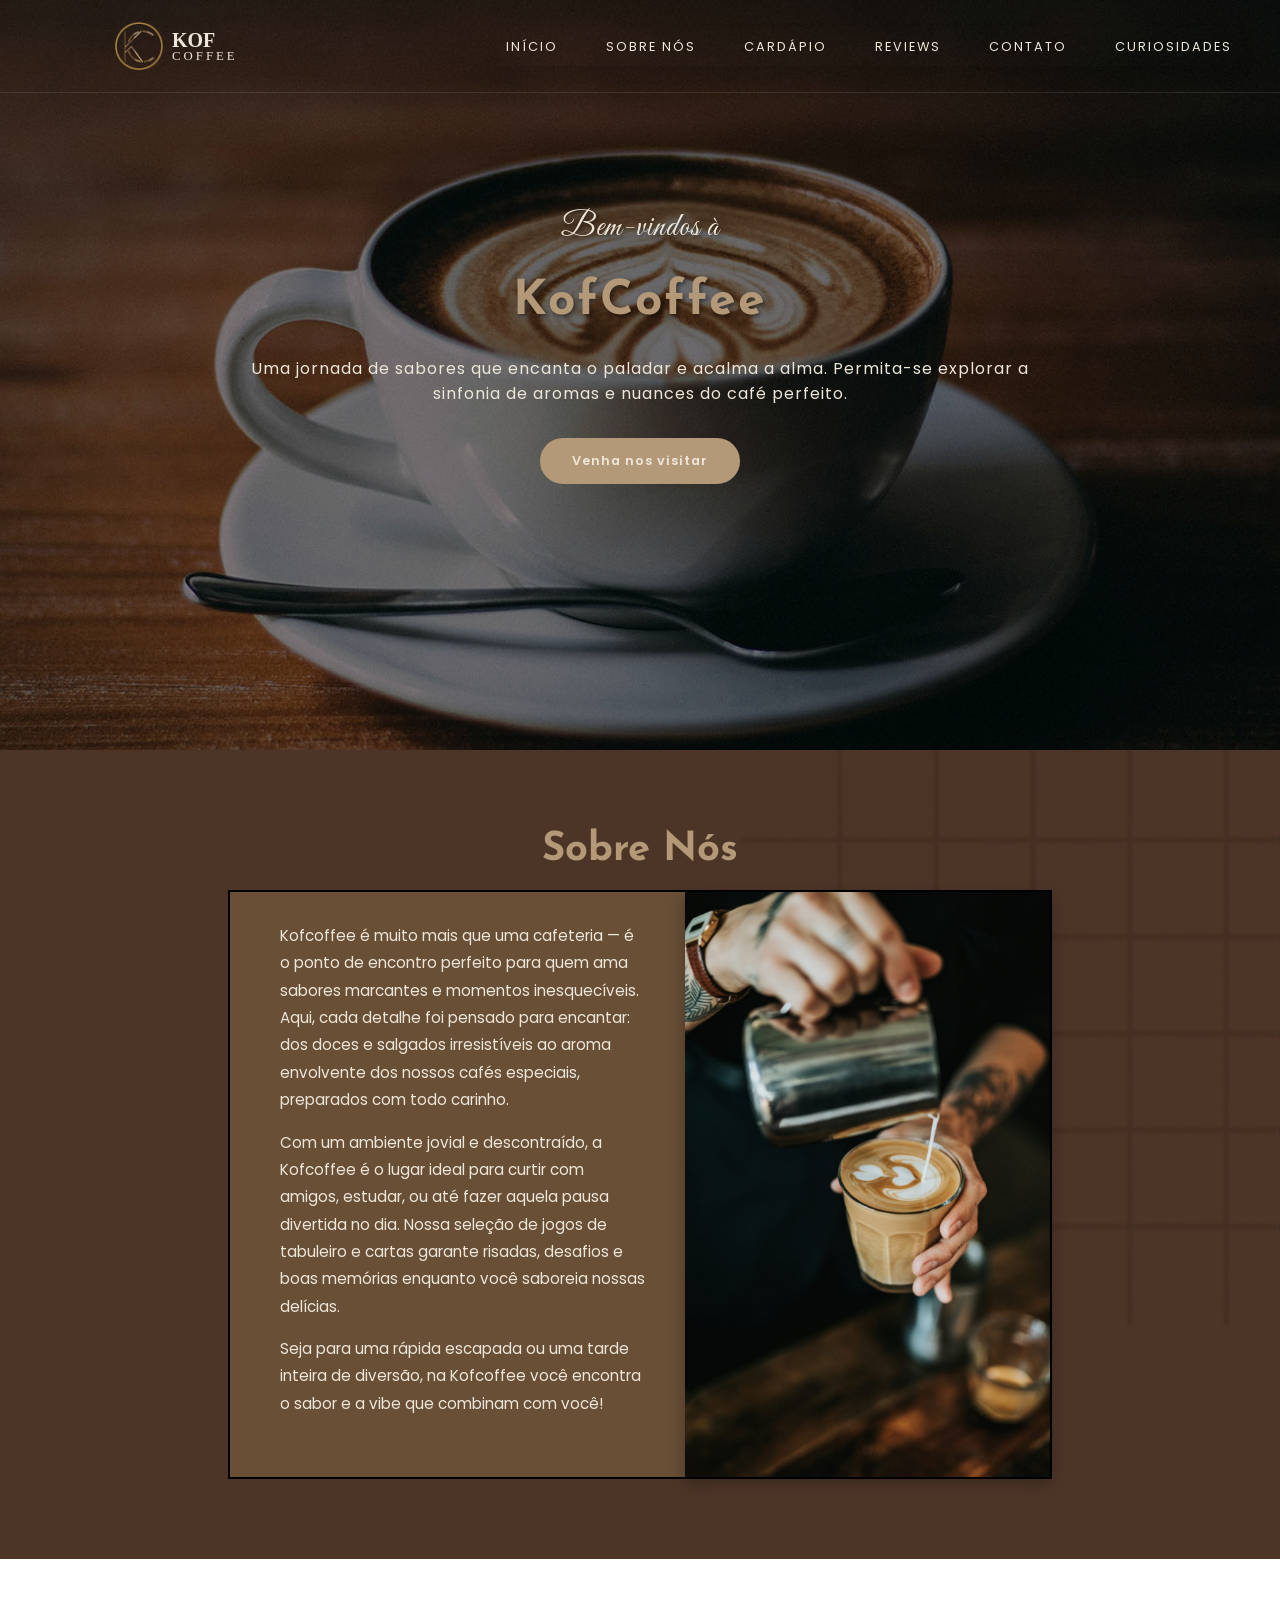
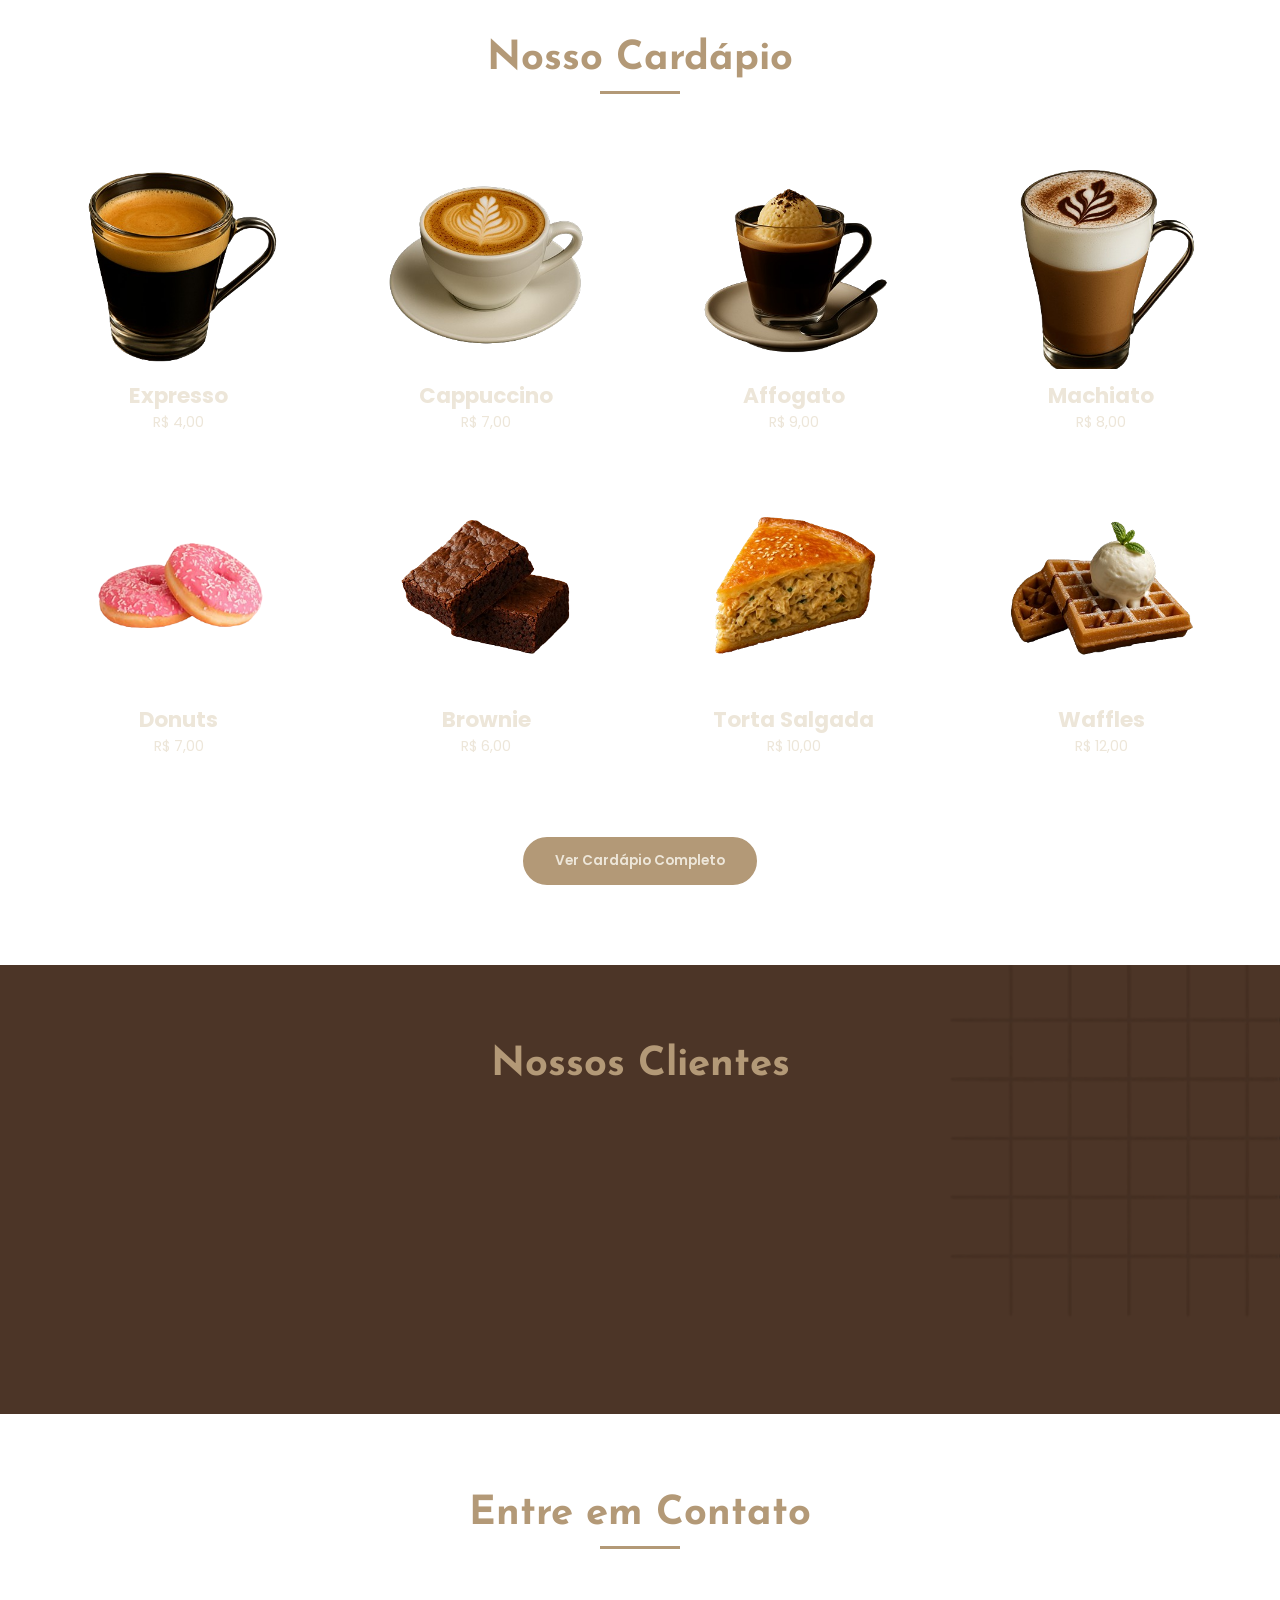
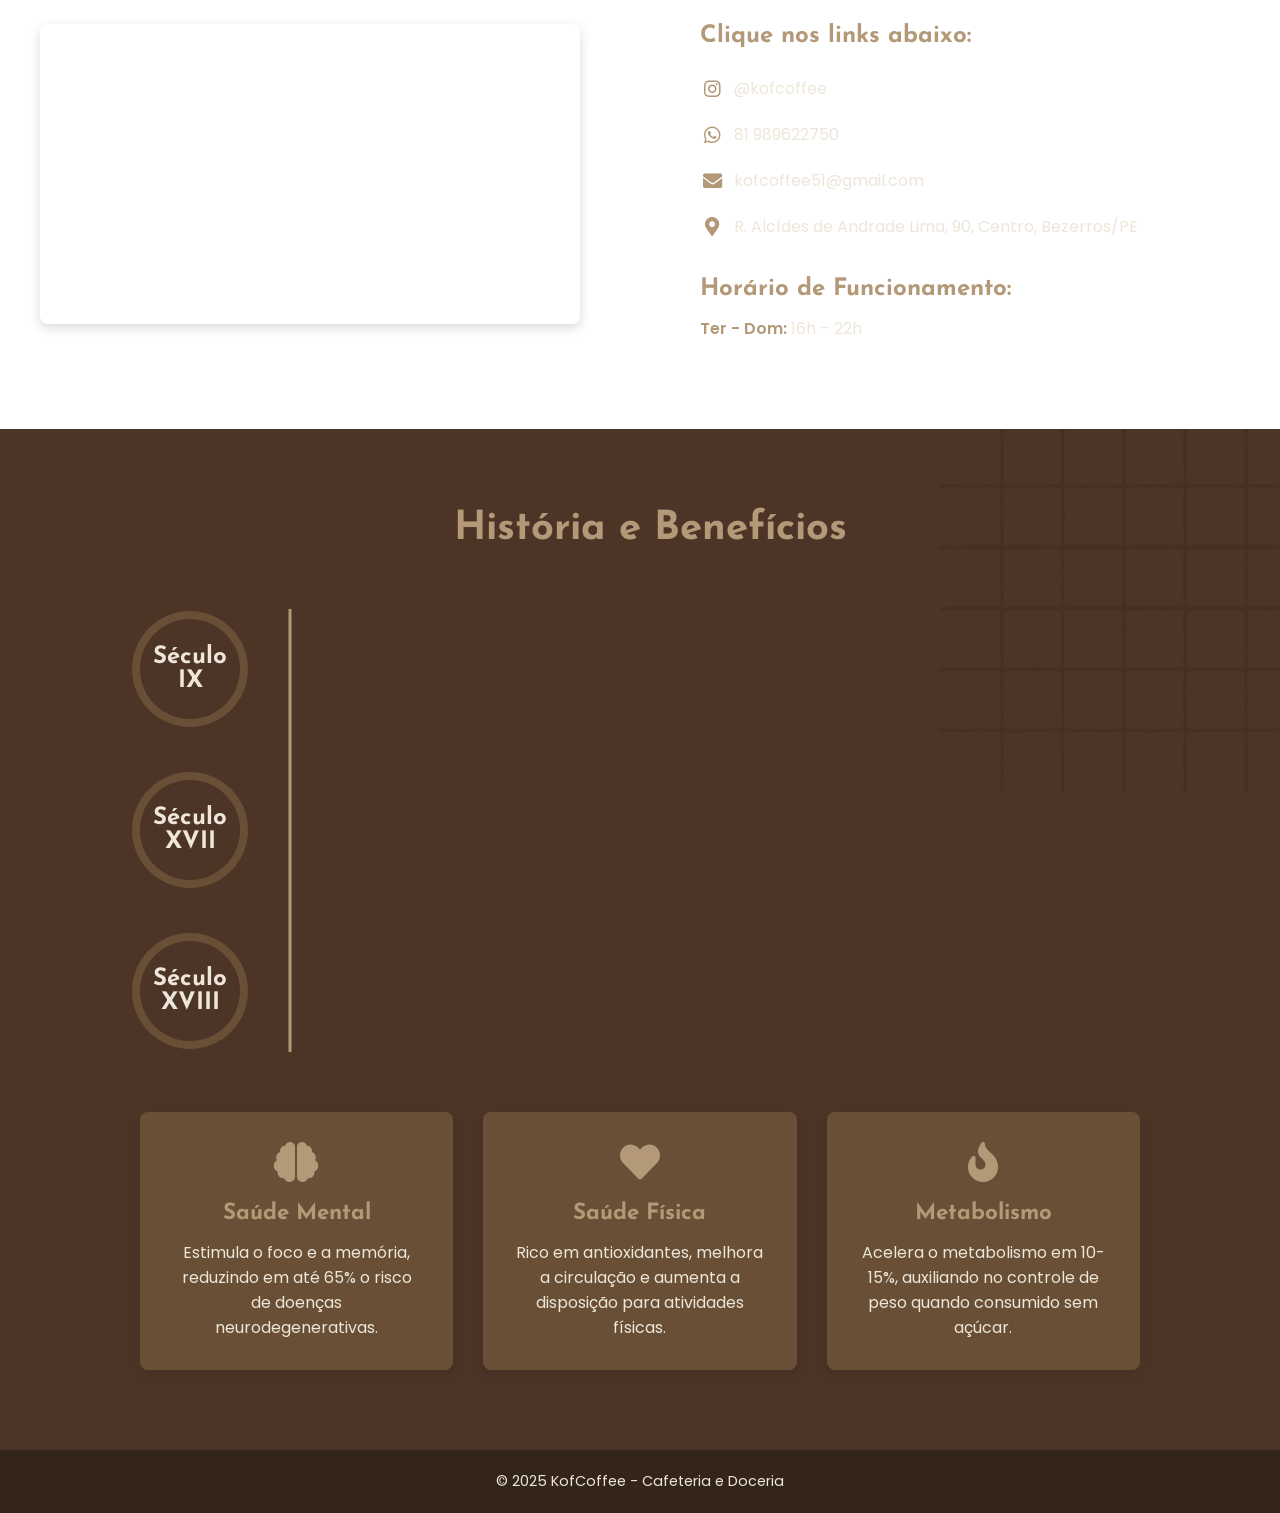
<file: index.html>
<!DOCTYPE html>
<html lang="pt-br">

<head>
    <meta charset="UTF-8">
    <meta name="viewport" content="width=device-width, initial-scale=1.0, shrink-to-fit=no">
    <meta name="description"
        content="Visite o KofCoffee e descubra cafés especiais, ambiente acolhedor e sabores únicos em cada xícara.">
    <title>KofCoffee</title>

    <link rel="stylesheet" href="assets/css/style.css">
    <link rel="shortcut icon" href="assets/img/favicon.ico" type="image/x-icon">

    <!-- fonts -->
    <link rel="preconnect" href="https://fonts.googleapis.com">
    <link rel="preconnect" href="https://fonts.gstatic.com" crossorigin>
    <link
        href="https://fonts.googleapis.com/css2?family=Great+Vibes&family=Josefin+Sans:ital,wght@0,100..700;1,100..700&family=Poppins:wght@300;400;500;600;700&display=swap"
        rel="stylesheet">

    <!-- Icones -->
    <link rel="stylesheet" href="https://cdnjs.cloudflare.com/ajax/libs/font-awesome/5.15.4/css/all.min.css">


</head>

<body>
    <header id="inicio">
        <nav class="navbar">
            <div class="container-menu">
                <div class="logo">
                    <a href="index.html">
                        <img src="assets/img/logo.png" alt="Logo KofCoffee">
                        <span class="texto-logo">
                            <strong>Kof</strong>
                            <small>Coffee</small>
                        </span>
                    </a>
                </div>

                <button class="menu-toggle">
                    <span></span>
                    <span></span>
                    <span></span>
                </button>

                <ul class="navbar-menu">
                    <li><a href="#inicio">Início</a></li>
                    <li><a href="#sobre">Sobre Nós</a></li>
                    <li><a href="#cardapio">Cardápio</a></li>
                    <li><a href="#depoimentos">Reviews</a></li>
                    <li><a href="#contato">Contato</a></li>
                    <li><a href="#curiosidades">Curiosidades</a></li>
                </ul>
            </div>
        </nav>

        <section class="welcome">
            <div class="welcome-content">
                <h1>Bem-vindos à <strong>KofCoffee</strong></h1>
                <p>Uma jornada de sabores que encanta o paladar e acalma a alma. Permita-se explorar a sinfonia de
                    aromas e nuances do café perfeito.</p>
                <a href="#contato" class="btn-visitar">Venha nos visitar</a>
            </div>
        </section>
    </header>

    <main>
        <section class="sobre" id="sobre">
            <h1>Sobre Nós</h1>
            <div class="sobre-container">
                <div class="sobre-texto">
                    <p>Kofcoffee é muito mais que uma cafeteria — é o ponto de encontro perfeito para quem ama sabores marcantes e momentos inesquecíveis. Aqui, cada detalhe foi pensado para encantar: dos doces e salgados irresistíveis ao aroma envolvente dos nossos cafés especiais, preparados com todo carinho.</p>

                    <p>Com um ambiente jovial e descontraído, a Kofcoffee é o lugar ideal para curtir com amigos, estudar, ou até fazer aquela pausa divertida no dia. Nossa seleção de jogos de tabuleiro e cartas garante risadas, desafios e boas memórias enquanto você saboreia nossas delícias.</p>
                    
                    <p>Seja para uma rápida escapada ou uma tarde inteira de diversão, na Kofcoffee você encontra o sabor e a vibe que combinam com você! </p>
                </div>
                <div class="sobre-imagem" data-anime="right">
                    <img src="assets/img/sobre.jpeg" alt="Café sendo servido">
                </div>
            </div>
        </section>

        <section class="cardapio" id="cardapio">
            <h1>Nosso Cardápio</h1>

            <div class="cardapio-container">
                <div class="item" data-anime="bottom">
                    <div class="item-img">
                        <img src="assets/img/expresso.png" alt="Expresso">
                    </div>
                    <div class="item-texto">
                        <h2>Expresso</h2>
                        <span class="preco">R$ 4,00</span>
                    </div>
                </div>

                <div class="item" data-anime="bottom">
                    <div class="item-img">
                        <img src="assets/img/cappuccino.png" alt="Cappuccino">
                    </div>
                    <div class="item-texto">
                        <h2>Cappuccino</h2>
                        <span class="preco">R$ 7,00</span>
                    </div>
                </div>

                <div class="item" data-anime="bottom">
                    <div class="item-img">
                        <img src="assets/img/affogato.png" alt="Affogato">
                    </div>
                    <div class="item-texto">
                        <h2>Affogato</h2>
                        <span class="preco">R$ 9,00</span>
                    </div>
                </div>

                <div class="item" data-anime="bottom">
                    <div class="item-img">
                        <img src="assets/img/machiato.png" alt="Machiato">
                    </div>
                    <div class="item-texto">
                        <h2>Machiato</h2>
                        <span class="preco">R$ 8,00</span>
                    </div>
                </div>

                <div class="item" data-anime="bottom">
                    <div class="item-img">
                        <img src="assets/img/Donuts.png" alt="Donuts">
                    </div>
                    <div class="item-texto">
                        <h2>Donuts</h2>
                        <span class="preco">R$ 7,00</span>
                    </div>
                </div>

                <div class="item" data-anime="bottom">
                    <div class="item-img">
                        <img src="assets/img/brownie.png" alt="Brownie">
                    </div>
                    <div class="item-texto">
                        <h2>Brownie</h2>
                        <span class="preco">R$ 6,00</span>
                    </div>
                </div>

                <div class="item" data-anime="bottom">
                    <div class="item-img">
                        <img src="assets/img/salgada.png" alt="Torta Salgada">
                    </div>
                    <div class="item-texto">
                        <h2>Torta Salgada</h2>
                        <span class="preco">R$ 10,00</span>
                    </div>
                </div>

                <div class="item" data-anime="bottom">
                    <div class="item-img">
                        <img src="assets/img/waffles.png" alt="Waffles">
                    </div>
                    <div class="item-texto">
                        <h2>Waffles</h2>
                        <span class="preco">R$ 12,00</span>
                    </div>
                </div>

            </div>
            
            <div class="ver-cardapio">
                <a href="kofcoffee.pdf" target="_blank">Ver Cardápio Completo</a>
            </div>
        </section>

        <section class="depoimentos" id="depoimentos">
            <h1>Nossos Clientes</h1>

            <div class="depoimentos-container">
                <div class="card-depoimento" data-anime="left">
                    <p class="texto-depoimento">É um ótimo lugar para um bom café! Tem várias opções legais no cardápio. Recomendo!</p>
                    <span class="autor-depoimento">- Henrique Sales</span>
                </div>

                <div class="card-depoimento" data-anime="left">
                    <p class="texto-depoimento">Atendimento top e o café é bom demais! Perfeito pra dar aquela pausa e relaxar!</p>
                    <span class="autor-depoimento">- Dailson Ferreira</span>
                </div>

                <div class="card-depoimento" data-anime="left">
                    <p class="texto-depoimento">Café saboroso! O Cappuccino... nooooo é muito cremoso!!</p>
                    <span class="autor-depoimento">- Denilson Leite</span>
                </div>

            </div>
        </section>

        <section class="contato" id="contato">
            <h1>Entre em Contato</h1>

            <div class="contato-container">
                <div class="contato-mapa">

                    <iframe src="https://www.google.com/maps/embed?pb=!1m18!1m12!1m3!1d3948.6607227087275!2d-35.75556782618669!3d-8.236830382704266!2m3!1f0!2f0!3f0!3m2!1i1024!2i768!4f13.1!3m3!1m2!1s0x7aa253ac83d45f7%3A0x9d0a3a150b02a056!2sR.%20Alc%C3%ADdes%20de%20Andrade%20Lima%2C%2090%20-%20Centro%2C%20Bezerros%20-%20PE%2C%2055660-000!5e0!3m2!1spt-BR!2sbr!4v1745603758543!5m2!1spt-BR!2sbr" width="600" height="450" style="border:0;" allowfullscreen="" loading="lazy" referrerpolicy="no-referrer-when-downgrade"></iframe>
                </div>

                <div class="contato-info">
                    <h2>Clique nos links abaixo:</h2>
                    <div class="info-item">

                        <a href="https://instagram.com/kofcoffee" target="_blank">
                            <i class="fab fa-instagram"></i> @kofcoffee
                        </a>
                        <a href="https://wa.me/5581989622750" target="_blank">
                            <i class="fab fa-whatsapp"></i> 81 989622750
                        </a>
                        <a href="mailto:kofcoffee51@gmail.com">
                            <i class="fas fa-envelope"></i> kofcoffee51@gmail.com
                        </a>
                        <a href="https://www.google.com/maps/place/R.+Alc%C3%ADdes+de+Andrade+Lima,+90+-+Centro,+Bezerros+-+PE,+55660-000/@-8.2368304,-35.7555678,17z/" target="_blank">
                            <i class="fas fa-map-marker-alt"></i> R. Alcídes de Andrade Lima, 90, Centro, Bezerros/PE
                        </a>
                    </div>

                    <div class="horario">
                        <h2>Horário de Funcionamento:</h2>
                        <p><strong>Ter - Dom:</strong> 16h – 22h</p>
                    </div>
                </div>
            </div>
        </section>

        <section class="curiosidades" id="curiosidades">
            <h1>História e Benefícios</h1>

            <div class="curiosidades-container">

                <div class="timeline">
                    <div class="momento">
                        <div class="ano">Século IX</div>
                        <div class="conteudo" data-anime="right">
                            <h2>Origem na Etiópia</h2>
                            <p>O café foi descoberto na Etiópia, onde começou sua jornada pelo mundo através do comércio com os árabes.</p>
                        </div>
                    </div>

                    <div class="momento">
                        <div class="ano">Século XVII</div>
                        <div class="conteudo" data-anime="right">
                            <h2>Expansão para Europa</h2>
                            <p>Após conquistar o mundo árabe, o café chegou à Europa onde se popularizou nas cafeterias.</p>
                        </div>
                    </div>

                    <div class="momento">
                        <div class="ano">Século XVIII</div>
                        <div class="conteudo" data-anime="right">
                            <h2>Chegada ao Brasil</h2>
                            <p>Tornou-se a base da economia brasileira durante o ciclo do café, moldando nossa história.</p>
                        </div>
                    </div>

                </div>

                <div class="beneficios">
                    <div class="beneficio-card">
                        <i class="fas fa-brain"></i>
                        <h2>Saúde Mental</h2>
                        <p>Estimula o foco e a memória, reduzindo em até 65% o risco de doenças <span class="quebrar-palavra">neurodegenerativas</span>.</p>
                    </div>

                    <div class="beneficio-card">
                        <i class="fas fa-heart"></i>
                        <h2>Saúde Física</h2>
                        <p>Rico em antioxidantes, melhora a circulação e aumenta a disposição para atividades físicas.</p>
                    </div>

                    <div class="beneficio-card">
                        <i class="fas fa-fire"></i>
                        <h2>Metabolismo</h2>
                        <p>Acelera o metabolismo em 10-15%, auxiliando no controle de peso quando consumido sem açúcar.</p>
                    </div>

                </div>

            </div>
        </section>
       
    </main>

    <footer>
        <div class="footer-container">
            <p>© 2025 KofCoffee - Cafeteria e Doceria</p>
        </div>
    </footer>

    <script src="assets/js/script.js"></script>
</body>

</html>
</file>
<file: assets/css/style.css>
:root {
    --cor-bg: #4C3527;
    --cor-bg2: #684f36;
    --cor-primaria: #ede6d9;
    --cor-secundaria: #b39977;

    --font-primaria: "Poppins", Arial, sans-serif;
    --font-secundaria: "Josefin Sans", sans-serif;
    --font-terciaria: "Great Vibes", cursive;

}


* {
    padding: 0;
    margin: 0;
    text-decoration: none;
    list-style: none;
}

html {
    scroll-behavior: smooth;
}

.navbar {
    position: fixed;
    top: 0;
    left: 0;
    width: 100vw;
    z-index: 1000;
    background-color: black;
    transition: all 0.3s ease;
    padding: 0.70rem 0;
}

.navbar.scrolled {
    background-color: #09070A !important;
    box-shadow: 0 2px 10px rgba(0, 0, 0, 0.1);
}

.logo {
    margin-left: 5vw;
}


.logo img {
    max-height: 50px;
    height: auto;
    width: auto;
    padding-left: 10px;
}

.logo a {
    display: flex;
    align-items: center;
    gap: 0.5rem;
    color: var(--cor-primaria);
    font-family: inherit;
}

.texto-logo {
    display: flex;
    flex-direction: column;
    line-height: 1;
    text-transform: uppercase;
}

.texto-logo strong {
    font-size: 1.25rem;
    font-weight: 600;
    color: var(--cor-primaria);
}

.texto-logo small {
    font-size: 0.80rem;
    font-weight: 300;
    letter-spacing: 3px;
}


.container-menu {
    max-width: 1200px;
    margin: 0 auto;
    display: flex;
    flex-wrap: wrap;
    align-items: center;
    justify-content: space-between;
    width: 100%;

}

.navbar-menu {
    display: none;
    flex-direction: column;
    gap: 1rem;
    width: 100%;
    justify-content: center;
    align-items: center;
    position: absolute;
    top: 100%;
    left: 0;
    background-color: #09070A;
    z-index: 1000;
    padding: 20px 0;
    margin-top: 0;
    box-shadow: 0 10px 15px rgba(0, 0, 0, 0.1);
    max-height: 0;
    overflow: hidden;
    transition: max-height 0.5s ease, opacity 0.3s ease;
    opacity: 0;
}

.navbar-menu a {
    padding: 8px;
    color: var(--cor-primaria);
    font-size: 0.80rem;
    font-weight: 400;
    transition: color 0.3s ease;
    font-family: var(--font-primaria);
    text-transform: uppercase;
    letter-spacing: 2px;
}

.navbar-menu li {
    padding-top: .5rem;
    padding-bottom: .5rem;
}

.navbar-menu a:hover {
    color: var(--cor-secundaria);
}


.navbar-menu.open {
    display: flex;
    padding-top: 15px;
    max-height: 500px;
    opacity: 1;
}

.menu-toggle {
    background: none;
    border: none;
    color: var(--cor-primaria);
    font-size: 1.5rem;
    cursor: pointer;
    display: block;
    z-index: 10;
    margin-right: 5vw;
    transition: transform 0.3s ease;
}

.menu-toggle span {
    display: block;
    width: 24px;
    height: 2px;
    margin: 5px 9px 5px 0px;
    background-color: var(--cor-primaria);
    transition: all 0.3s ease;
}



.menu-toggle.active {
    transform: rotate(90deg);
}


.menu-toggle.active span:nth-child(1) {
    transform: rotate(45deg) translate(5px, 5px);
}

.menu-toggle.active span:nth-child(2) {
    opacity: 0;
}

.menu-toggle.active span:nth-child(3) {
    transform: rotate(-45deg) translate(7px, -6px);
}




@media (min-width: 992px) {
    .navbar {
        background-color: transparent;
        border-bottom: 1px solid rgba(255, 255, 255, 0.1);
    }

    .navbar-menu {
        display: flex !important;
        flex-direction: row;
        gap: 2rem;
        margin-top: 0;
        width: auto;
        position: static;
        height: auto;
        background-color: transparent;
        opacity: 1;
        background-color: transparent;
    }

    .container-menu {
        flex-direction: row;
    }

    .logo img {
        padding: 10px 0px 10px 10px;
    }

    .menu-toggle {
        display: none;
    }

}






/* Header */


header {
    background: linear-gradient(rgba(0, 0, 0, 0.5), rgba(0, 0, 0, 0.5)), url(../img/header.jpg) no-repeat center 30%/cover;
    background-attachment: fixed;
    height: 100vh;
    max-height: 750px;
    position: relative;
    overflow: hidden;
}

.welcome {
    display: flex;
    flex: 1;
    align-items: center;
    justify-content: center;
    text-align: center;
    color: var(--cor-primaria);
    margin-top: 12rem;
    max-width: 100%;
    overflow-x: hidden;
}

.welcome-content {
    max-width: 800px;
    width: 100%;
    letter-spacing: 1px;
    padding: 0 20px;
}

.welcome h1 {
    font-size: 2rem;
    text-shadow: 2px 2px 4px rgba(0, 0, 0, 0.5);
    font-family: var(--font-terciaria);
    font-weight: 400;
}

.welcome h1 strong {
    display: block;
    font-size: 3rem;
    padding: 30px 0;
    font-family: var(--font-secundaria);
    font-weight: 700;
    letter-spacing: 2px;
    color: var(--cor-secundaria);
}

.welcome p {
    font-size: 0.8rem;
    font-family: var(--font-primaria);
    font-weight: 400;
    margin-bottom: 2rem;
}

.btn-visitar {
    display: inline-block;
    background-color: var(--cor-secundaria);
    color: var(--cor-primaria);
    padding: 12px 30px;
    border-radius: 30px;
    font-weight: 600;
    transition: all 0.3s;
    border: 2px solid var(--cor-secundaria);
    font-family: var(--font-primaria);
    font-size: 0.8rem;
}

.btn-visitar:hover {
    background-color: transparent;
}



@media (min-width: 992px) {
    .welcome {
        margin-top: 13rem;
    }

    .welcome p {
        font-size: 1rem;
    }
}





/* Sobre */


.sobre {
    background-color: var(--cor-bg);
    padding: 40px 0 0 0;
    position: relative;
    overflow: hidden;
}

.sobre::before {
    content: "";
    position: absolute;
    top: 0;
    right: 0;
    width: 100%;
    height: 30%;
    background: url(../img/bg-sob.png) no-repeat right top/contain;
    background-size: cover;
    opacity: 0.2;
    z-index: 0;
}

.sobre-container {
    width: 100%;
    margin: 0 auto;
    padding: 0;
    display: flex;
    flex-direction: column;
    position: relative;
    z-index: 1;
    background-color: var(--cor-bg2);
}

.sobre-texto {
    order: 2;
    padding: 30px 20px;
    color: var(--cor-primaria);
    text-align: start;
}

.sobre h1 {
    font-family: var(--font-secundaria);
    font-size: 2.5rem;
    color: var(--cor-secundaria);
    margin-bottom: 20px;
    text-align: start;
    padding-left: 20px;
}

.sobre-texto p {
    font-family: var(--font-primaria);
    font-size: .95rem;
    line-height: 1.8;
    margin-bottom: 15px;
}

.sobre-imagem {
    order: 1;
    margin-bottom: 20px;
    width: 100vw;
    flex: 0 0 auto;
}

.sobre-imagem img {
    width: 100%;
    max-height: 200px;
    object-fit: cover;
    border-radius: 5px;
    display: block;
    box-shadow: 0 5px 15px rgba(0, 0, 0, 0.3);
}


@media (min-width: 768px) {
    .sobre {
        padding: 80px 0;
    }

    .sobre::before {
        width: 70%;
        height: 100%;
    }

    .sobre-container {
        display: flex;
        max-width: 800px;
        height: 585px;
        padding: 0 0 0 20px;
        flex-direction: row;
        align-items: stretch;
        border: 2px solid black;
    }

    .sobre-texto {
        flex: 1;
        order: initial;
        padding: 30px;
        padding-right: 40px;
        text-align: left;
    }

    .sobre h1 {
        text-align: center;
        padding-left: 0;
    }

    .sobre-imagem {
        flex: 1;
        order: initial;
        margin-bottom: 0;
        width: auto;
        align-self: stretch;
        height: 100%;
    }

    .sobre-imagem img {
        max-width: 100%;
        height: 100%;
        max-height: none;
        border-radius: 0;
        object-fit: cover;
    }
}


@media (max-width: 390px) {
    .sobre::before {
        max-width: 100%;
        height: 15%;
    }

    .sobre h1 {
        font-size: 2.2rem;
    }
}


@media (max-width: 300px) {
    .sobre {
        padding: 40px 0;
    }

    .sobre::before {
        display: none;
    }

    .sobre h1 {
        text-align: center;
    }
}






/* Cardápio */

.cardapio {
    background: url(../img/bg_4.jpg) no-repeat center center;
    background-size: cover;
    padding: 40px 20px;
    overflow: hidden;
    color: var(--cor-primaria);
}

.cardapio h1 {
    font-family: var(--font-secundaria);
    font-size: 2.5rem;
    color: var(--cor-secundaria);
    text-align: center;
    margin-bottom: 30px;
    position: relative;
}

.cardapio h1::after {
    content: '';
    position: absolute;
    bottom: -15px;
    left: 50%;
    transform: translateX(-50%);
    width: 80px;
    height: 3px;
    background-color: var(--cor-secundaria);
}

.cardapio-container {
    width: 100%;
    margin: 0 auto;
    display: grid;
    grid-template-columns: 1fr 1fr;
    gap: 15px;
    padding: 20px 0 0 0;
}

.item {
    margin: 0 auto;
    padding-bottom: 30px;
}

.item-img {
    height: 150px;
    overflow: hidden;
    aspect-ratio: 1/1;
    margin-bottom: 10px;
}

.item-img img {
    width: 100%;
    height: 100%;
    object-fit: cover;
}

.item-texto {
    font-family: var(--font-primaria);
    font-size: 0.9rem;
    text-align: center;
}

.ver-cardapio {
    text-align: center;
    margin-top: 30px;
}

.ver-cardapio a {
    display: inline-block;
    background-color: var(--cor-secundaria);
    color: var(--cor-primaria);
    padding: 10px 25px;
    border-radius: 30px;
    font-weight: 600;
    border: 2px solid var(--cor-secundaria);
    font-family: var(--font-primaria);
    font-size: 0.85rem;
    text-decoration: none;
}

.item:nth-child(n+7) {
    display: none;
}





@media (max-width: 390px) {

    .cardapio h1 {
        font-size: 2.2rem;
    }
}


@media (max-width: 374px) {
    .item:nth-child(n+5) {
        display: none;
    }

    .cardapio-container {
        grid-template-columns: repeat(auto-fit, minmax(150px, 1fr));
    }
}


@media (min-width: 480px) {
    .ver-cardapio a {
        padding: 12px 30px;
        font-size: 0.85rem;
    }
}


@media (min-width: 680px) {
    .item:nth-child(n+7) {
        display: block;
    }

    .cardapio-container {
        grid-template-columns: repeat(auto-fit, minmax(200px, 1fr));
        gap: 20px;
        padding-top: 30px;
    }
}


@media (min-width: 768px) {
    .cardapio {
        padding: 80px 0;
        background-attachment: fixed;
    }

    .cardapio h1 {
        margin-bottom: 50px;
    }

    .cardapio-container {
        max-width: 1200px;
        grid-template-columns: repeat(auto-fit, minmax(250px, 1fr));
        gap: 30px;
        padding-top: 40px;
    }

    .item-img {
        height: 200px;
    }


    .item-img img {
        transition: transform 0.5s ease;
    }

    .item:hover .item-img img {
        transform: scale(1.05);
    }

    .ver-cardapio {
        margin-top: 50px;
    }

    .ver-cardapio a {
        transition: all 0.3s;
    }

    .ver-cardapio a:hover {
        background-color: transparent;
        color: var(--cor-secundaria);
    }
}







/* Depoimentos */


.depoimentos {
    background-color: var(--cor-bg);
    padding: 40px 0 20px 0;
    position: relative;
    overflow: hidden;
}

.depoimentos::before {
    content: "";
    position: absolute;
    top: 0;
    right: 0;
    width: 100%;
    height: 30%;
    background: url(../img/bg-sob.png) no-repeat right top/contain;
    background-size: cover;
    opacity: 0.2;
    z-index: 0;
}


.depoimentos h1 {
    font-family: var(--font-secundaria);
    font-size: 2.5rem;
    color: var(--cor-secundaria);
    text-align: start;
    margin-bottom: 10px;
    padding-left: 20px;
}

.depoimentos-container {
    display: grid;
    grid-template-columns: 1fr;
    margin: 0 auto;
    max-width: 90%;
    gap: 15px;
    font-family: var(--font-primaria);
    color: var(--cor-primaria);
}

.card-depoimento {
    background-color: var(--cor-bg2);
    border-radius: 8px;
    padding: 20px;
    margin-bottom: 15px;
    box-shadow: 0 3px 10px rgba(0, 0, 0, 0.1);
    width: 90%;
    text-align: left;
    display: flex;
    flex-direction: column;
    justify-content: space-between;
    position: relative;
    border-left: 4px solid var(--cor-secundaria);
}


.card-depoimento::before {
    content: '"';
    position: absolute;
    top: 10px;
    left: 2px;
    font-family: serif;
    font-size: 3rem;
    color: var(--cor-secundaria);
    opacity: 0.3;
    z-index: 0;
}

.texto-depoimento {
    line-height: 1.6;
    margin-bottom: 15px;
    font-size: 0.9rem;
}

.autor-depoimento {
    display: block;
    font-size: 0.9rem;
    text-align: right;
}



@media (min-width: 768px) {
    .depoimentos {
        padding: 80px 0 40px 0;
    }

    .depoimentos::before {
        width: 70%;
        height: 100%;
    }

    .depoimentos h1 {
        text-align: center;
        padding-left: 0;
        margin-bottom: 20px;
    }

    .depoimentos-container {
        grid-template-columns: repeat(auto-fit, minmax(250px, 1fr));
        justify-content: center;
        gap: 30px;
        max-width: 1200px;
        width: 90%;
        margin: 0 auto;
        padding-top: 40px;
    }

    .card-depoimento {
        max-width: 250px;
        transition: transform 0.3s ease;
    }

    .card-depoimento:hover {
        transform: translateY(-10px);
        box-shadow: 0 10px 20px rgba(0, 0, 0, 0.15);
    }

    .texto-depoimento {
        font-size: 1.2rem;
        line-height: 1.8;
    }

}


@media (max-width: 900px) {
    .depoimentos::before {
        max-width: 100%;
        height: 75%;
    }

}

@media (max-width: 600px) {
    .depoimentos::before {
        max-width: 100%;
        height: 55%;
    }

}


@media (max-width: 390px) {
    .depoimentos::before {
        max-width: 100%;
        height: 15%;
    }

    .depoimentos h1 {
        font-size: 2.2rem;
    }
}


@media (max-width: 300px) {
    .depoimentos {
        padding: 40px 0;
    }

    .depoimentos::before {
        display: none;
    }

    .depoimentos h1 {
        text-align: center;
    }
}







/* Contatos */

.contato {
    background: url(../img/bg_4.jpg) no-repeat center center;
    background-size: cover;
    padding: 40px 20px;
    overflow: hidden;
    color: var(--cor-primaria);
}

.contato h1 {
    font-family: var(--font-secundaria);
    font-size: 2.5rem;
    color: var(--cor-secundaria);
    text-align: center;
    margin-bottom: 30px;
    position: relative;
}

.contato h1::after {
    content: '';
    position: absolute;
    bottom: -15px;
    left: 50%;
    transform: translateX(-50%);
    width: 80px;
    height: 3px;
    background-color: var(--cor-secundaria);
}

.contato-container {
    max-width: 1200px;
    margin: 0 auto;
    padding-top: 50px;
    display: flex;
    flex-direction: column;
}

.contato-mapa {
    order: 2;
    margin-top: 30px;
    height: 250px;
    border-radius: 8px;
    overflow: hidden;
    box-shadow: 0 4px 12px rgba(0, 0, 0, 0.15);
}

.contato-mapa iframe {
    width: 100%;
    height: 100%;
    border: none;
}

.contato-info h2 {
    font-family: var(--font-secundaria);
    font-size: 1.5rem;
    color: var(--cor-secundaria);
    margin-bottom: 20px;
}


.info-item {
    display: flex;
    flex-direction: column;
    gap: 15px;
    margin-bottom: 30px;
}

.info-item a {
    color: var(--cor-primaria);
    font-family: var(--font-primaria);
    padding: 8px 12px 8px 0;
    display: flex;
    width: max-content;
    align-items: center;
    gap: 10px;
    transition: all 0.3s ease;
}

.info-item a:hover {
    color: var(--cor-secundaria);
    transform: translateX(5px);
}

.info-item .fab,
.info-item .fas {
    font-size: 1.2rem;
    color: var(--cor-secundaria);
    width: 24px;
    text-align: center;
    transition: transform 0.3s;
}

.info-item a:hover .fab,
.info-item a:hover .fas {
    transform: scale(1.2);
}

.info-item a[href*="maps"] {
    white-space: normal;
    max-width: 100%;
    word-break: break-word;
    align-items: flex-start;
}

.info-item a[href*="maps"] i {
    margin-top: 3px;
}


.horario {
    font-family: var(--font-primaria);
}

.horario h2 {
    font-family: var(--font-secundaria);
    font-size: 1.5rem;
    color: var(--cor-secundaria);
    margin-bottom: 15px;
}

.horario p {
    margin-bottom: 8px;
}

.horario strong {
    color: var(--cor-secundaria);
    font-weight: 600;
}




@media (min-width: 768px) {
    .contato {
        padding: 80px 20px;
        background-attachment: fixed;

    }

    .contato h1 {
        margin-bottom: 40px;
    }

    .contato-container {
        flex-direction: row;
        gap: 40px;
    }

    .contato-mapa {
        order: 1;
        flex: 1;
        height: 300px;
        margin-top: 0;
    }

    .contato-info {
        order: 2;
        flex: 1;
        margin-left: 80px;
    }

    .info-item {
        gap: 5px;
        padding-bottom: 30px;
        margin-bottom: 0;
    }
}


@media (max-width: 960px) {
    .contato-info {
        margin-left: 30px;
    }
}

@media (max-width: 390px) {

    .contato h1 {
        font-size: 2.2rem;
    }
}










/* Curiosidades */

.curiosidades {
    background-color: var(--cor-bg);
    font-family: var(--font-primaria);
    color: var(--cor-primaria);
    padding: 40px 0 20px 0;
    position: relative;
    overflow: hidden;
}

.curiosidades::before {
    content: "";
    position: absolute;
    top: 0;
    right: 0;
    width: 100%;
    height: 30%;
    background: url(../img/bg-sob.png) no-repeat right top/contain;
    background-size: cover;
    opacity: 0.2;
    z-index: 0;
}


.curiosidades h1 {
    font-family: var(--font-secundaria);
    font-size: 2.5rem;
    color: var(--cor-secundaria);
    text-align: start;
    margin-bottom: 20px;
    padding-left: 20px;
}


.curiosidades-container {
    max-width: 1200px;
    margin: 0 auto;
}



.timeline {
    position: relative;
    margin-bottom: 50px;
    padding-left: 30px;
}

.timeline::before {
    content: "";
    position: absolute;
    top: 0;
    left: 10px;
    width: 3px;
    height: 100%;
    background: var(--cor-secundaria);
}

.momento {
    position: relative;
    margin-bottom: 30px;
}

.ano {
    width: 70px;
    height: 70px;
    background: transparent;
    color: var(--cor-primaria);
    border-radius: 50%;
    display: flex;
    align-items: center;
    justify-content: center;
    font-family: var(--font-secundaria);
    font-size: 1.1rem;
    font-weight: 400;
    position: absolute;
    left: -20px;
    top: 0;
    z-index: 2;
}

.conteudo {
    background: var(--cor-bg2);
    padding: 20px;
    border-radius: 8px;
    box-shadow: 0 3px 10px rgba(0, 0, 0, 0.08);
    margin-left: 40px;
    width: 70%;
}

.conteudo h2 {
    color: var(--cor-secundaria);
    font-family: var(--font-secundaria);
    margin-bottom: 10px;
    font-size: 1.3rem;
}


.beneficios {
    display: grid;
    grid-template-columns: 1fr;
    gap: 20px;
}

.beneficio-card {
    background: var(--cor-bg2);
    padding: 25px 20px;
    border-radius: 8px;
    text-align: center;
    box-shadow: 0 3px 10px rgba(0, 0, 0, 0.08);
}

.beneficio-card i {
    font-size: 2rem;
    color: var(--cor-secundaria);
    margin-bottom: 15px;
}

.beneficio-card h2 {
    color: var(--cor-secundaria);
    font-family: var(--font-secundaria);
    margin-bottom: 10px;
    font-size: 1.4rem;
}

.beneficio-card p {
    font-size: .8rem;
}

.quebrar-palavra {
    overflow-wrap: break-word;
    hyphens: auto;
}


@media (min-width: 768px) {
    .curiosidades {
        padding: 80px 40px;
    }

    .curiosidades::before {
        width: 40%;
        height: 50%;
    }

    .curiosidades h1 {
        margin-bottom: 60px;
        text-align: center;
    }


    .timeline {
        max-width: 1000px;
        margin: 60px auto;
        padding-left: 0;
    }

    .timeline::before {
        left: 15%;
        transform: translateX(-50%);
    }


    .momento {
        width: 100%;
        display: flex;
        justify-content: flex-start;
        margin-bottom: 40px;
    }


    .ano {
        width: 100px;
        height: 100px;
        position: static;
        box-shadow: 0 0 0 8px var(--cor-bg2);
        background: var(--cor-bg);
        color: var(--cor-primaria);
        border-radius: 50%;
        text-align: center;
        font-size: 1.5rem;
        font-weight: 700;
        margin-left: 0;
        margin-top: 10px;
    }

    .conteudo {
        width: 70%;
        margin: 0;
        margin-left: 10%;
    }


    .conteudo h2 {
        color: var(--cor-secundaria);
        font-family: var(--font-secundaria);
        margin-bottom: 10px;
    }

    .beneficios {
        display: grid;
        grid-template-columns: repeat(auto-fit, minmax(300px, 1fr));
        gap: 30px;
        max-width: 1000px;
        margin: 0 auto;
    }

    .beneficio-card {
        background: var(--cor-bg2);
        padding: 30px;
        border-radius: 8px;
        text-align: center;
        box-shadow: 0 5px 15px rgba(0, 0, 0, 0.1);
        transition: transform 0.3s;
    }

    .beneficio-card:hover {
        transform: translateY(-10px);
    }

    .beneficio-card i {
        font-size: 2.5rem;
        color: var(--cor-secundaria);
        margin-bottom: 20px;
    }

    .beneficio-card h2 {
        color: var(--cor-secundaria);
        font-family: var(--font-secundaria);
        margin-bottom: 15px;
    }

    .beneficio-card p {
        font-size: 1rem;
    }

}


@media (max-width: 590px) {
    .curiosidades::before {
        max-width: 80%;
        height: 25%;
    }

}

@media (max-width: 415px) {
    .curiosidades::before {
        max-width: 80%;
        height: 15%;
    }

}

@media (max-width: 390px) {

    .curiosidades h1 {
        font-size: 2.2rem;
    }
}


@media (max-width: 300px) {

    .curiosidades::before {
        display: none;
    }

    .curiosidades h1 {
        text-align: center;
    }
}




/* Footer */

footer {
    background-color: #342519;
    padding: 20px;
    text-align: center;
}

.footer-container p {
    font-family: var(--font-primaria);
    color: var(--cor-primaria);
    font-size: 0.9rem;
    line-height: 1.6;
    margin: 0;
}







/* ANIMAÇÕES PARA ITENS */
[data-anime] {
    opacity: 0;
    transition: transform 0.4s ease, opacity 0.4s ease;
}

[data-anime="left"] {
    transform: translateX(-50px);
}

[data-anime="right"] {
    transform: translateX(50px);
}

[data-anime="top"] {
    transform: translateY(-50px);
}

[data-anime="bottom"] {
    transform: translateY(50px);
}

[data-anime].animate {
    opacity: 1;
    transform: translate(0, 0) !important;
}
</file>
